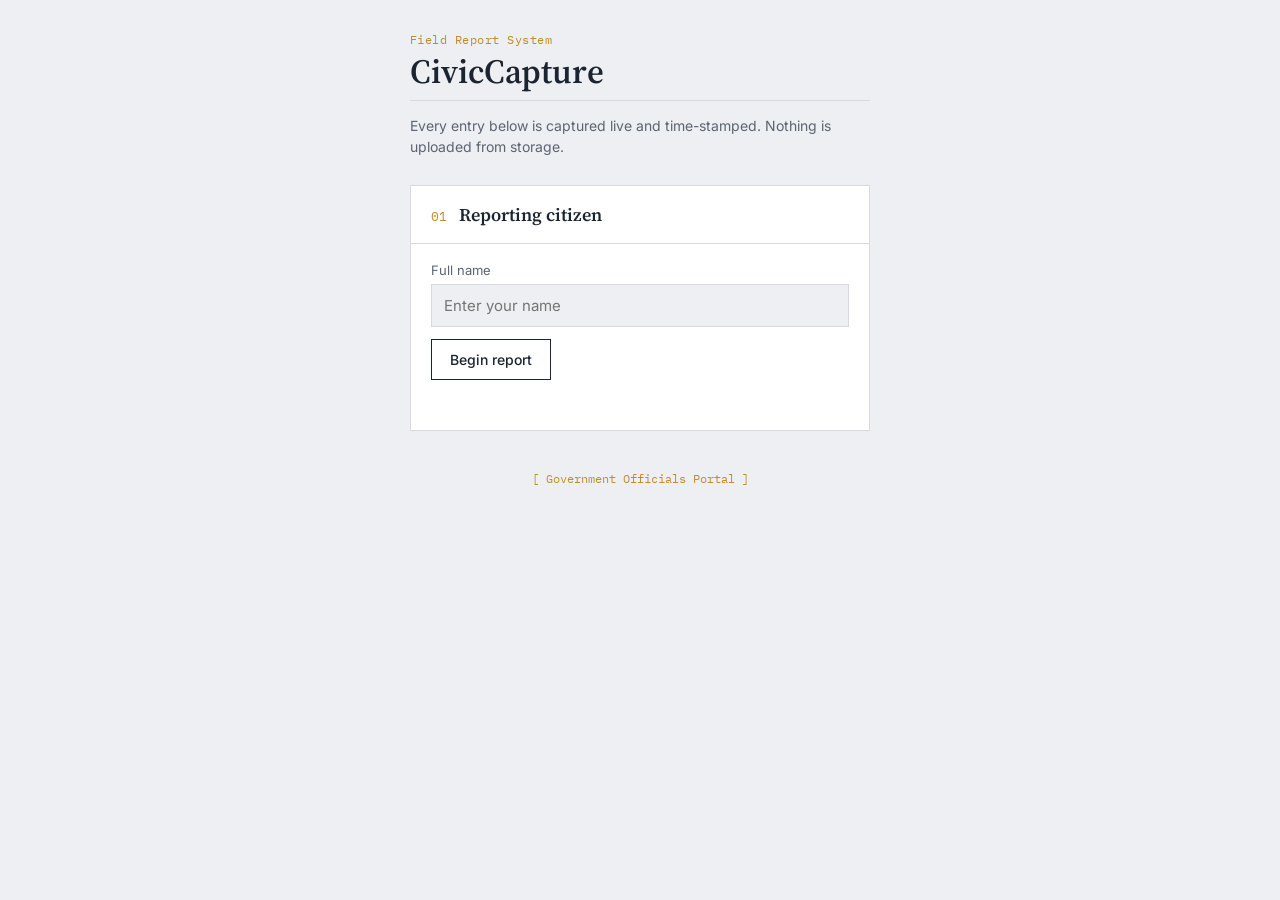
<file: www/index.html>
<!DOCTYPE html>
<html lang="en">
<head>
  <meta charset="UTF-8" />
  <meta name="viewport" content="width=device-width, initial-scale=1.0" />
  <title>CivicCapture</title>

  <!-- Fonts: Source Serif 4 (headings), Inter (body/buttons), IBM Plex Mono (File IDs) -->
  <link rel="preconnect" href="https://fonts.googleapis.com" />
  <link rel="preconnect" href="https://fonts.gstatic.com" crossorigin />
  <link href="https://fonts.googleapis.com/css2?family=Source+Serif+4:opsz,wght@8..60,500;8..60,600&family=Inter:wght@400;500;600&family=IBM+Plex+Mono:wght@500&display=swap" rel="stylesheet" />

  <link rel="stylesheet" href="style.css" />
</head>
<body>

  <div class="ledger">

    <header class="ledger-head">
      <p class="case-marker">Field Report System</p>
      <h1>CivicCapture</h1>
      <p class="ledger-rule">Every entry below is captured live and time-stamped. Nothing is uploaded from storage.</p>
    </header>

    <!-- ENTRY 1: Identify the citizen -->
    <section id="citizen-section" class="entry">
      <div class="entry-head">
        <span class="entry-num">01</span>
        <h2>Reporting citizen</h2>
      </div>
      <div class="entry-body">
        <label for="citizen-name">Full name</label>
        <input type="text" id="citizen-name" placeholder="Enter your name" />
        <button id="start-btn">Begin report</button>
        <p id="citizen-status" class="status-line"></p>
      </div>
    </section>

    <!-- ENTRY 2: Camera capture -->
    <section id="capture-section" class="entry hidden">
      <div class="entry-head">
        <span class="entry-num">02</span>
        <h2>Capture evidence</h2>
      </div>
      <div class="entry-body">
      
        <!-- Type Selection -->
        <div id="type-selection">
          <label>Select evidence type</label>
          <div class="button-row">
            <button id="select-photo-btn">Photo</button>
            <button id="select-video-btn">Video</button>
            <button id="select-audio-btn">Audio</button>
          </div>
        </div>

        <div id="capture-ui" class="hidden">
          <div class="camera-frame">
            <video id="camera-preview" autoplay playsinline></video>
            <canvas id="capture-canvas" class="hidden"></canvas>
            <div id="audio-visualizer" style="display: none; height: 120px; background: #000; align-items: center; justify-content: center; color: var(--gold); font-family: var(--font-mono); font-size: 14px;">[ AUDIO CAPTURE ACTIVE ]</div>
            <span id="live-dot" class="live-dot hidden">&#9679; LIVE <span id="recording-timer" class="hidden" style="margin-left: 6px; color: #fff;">00:00</span></span>
          </div>

          <div class="button-row">
            <button id="switch-camera-btn" class="hidden">Switch</button>
            <button id="take-photo-btn" class="hidden primary">Capture photo</button>
            <button id="record-video-btn" class="hidden primary">Record video</button>
            <button id="stop-record-btn" class="hidden danger">Stop video</button>
            <button id="record-audio-btn" class="hidden primary">Record audio</button>
            <button id="stop-audio-btn" class="hidden danger">Stop audio</button>
            <button id="cancel-capture-btn">Cancel</button>
          </div>
        </div>

        <p id="upload-status" class="status-line"></p>

        <div id="file-id-box" class="seal hidden">
          <p class="seal-label">Filed &amp; sealed &mdash; reference this ID</p>
          <code id="file-id-value"></code>
        </div>

      </div>
    </section>

    <!-- ENTRY 3: History -->
    <section id="history-section" class="entry hidden">
      <div class="entry-head">
        <span class="entry-num">03</span>
        <h2>Your filed reports</h2>
      </div>
      <div class="entry-body">
        <ul id="file-list" class="ledger-list"></ul>
      </div>
    </section>

  </div>

  <footer style="margin-top: 40px; text-align: center; font-family: var(--font-mono); font-size: 12px;">
    <a href="gov.html" style="color: var(--gold); text-decoration: none;">[ Government Officials Portal ]</a>
  </footer>

  <script src="supabase.js"></script>
  <script src="app.js"></script>
</body>
</html>
</file>
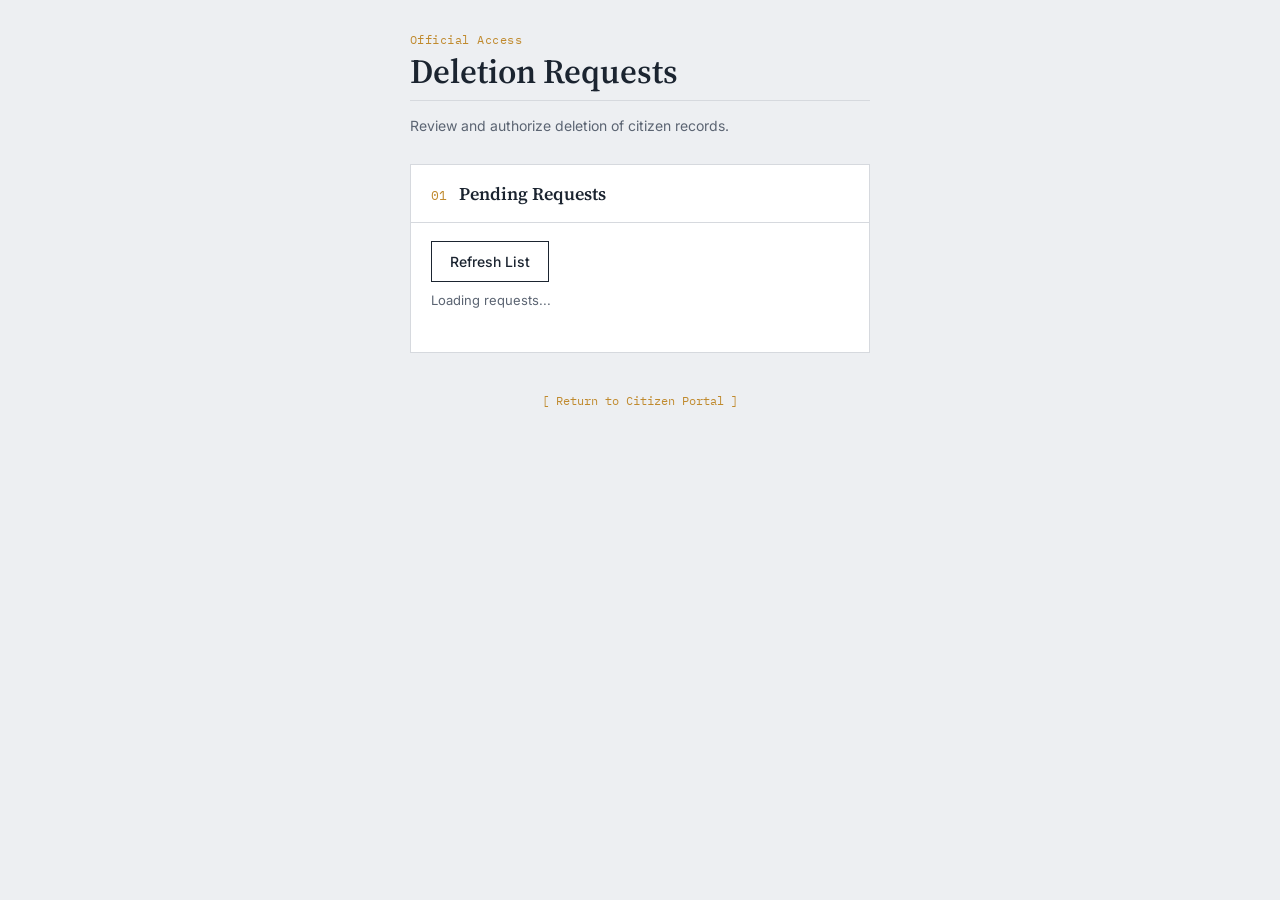
<file: www/gov.html>
<!DOCTYPE html>
<html lang="en">
<head>
  <meta charset="UTF-8" />
  <meta name="viewport" content="width=device-width, initial-scale=1.0" />
  <title>CivicCapture - Government Portal</title>
  
  <link rel="preconnect" href="https://fonts.googleapis.com" />
  <link rel="preconnect" href="https://fonts.gstatic.com" crossorigin />
  <link href="https://fonts.googleapis.com/css2?family=Source+Serif+4:opsz,wght@8..60,500;8..60,600&family=Inter:wght@400;500;600&family=IBM+Plex+Mono:wght@500&display=swap" rel="stylesheet" />
  
  <link rel="stylesheet" href="style.css" />
</head>
<body>

  <div class="ledger">

    <header class="ledger-head">
      <p class="case-marker">Official Access</p>
      <h1>Deletion Requests</h1>
      <p class="ledger-rule">Review and authorize deletion of citizen records.</p>
    </header>

    <section class="entry">
      <div class="entry-head">
        <span class="entry-num">01</span>
        <h2>Pending Requests</h2>
      </div>
      <div class="entry-body">
        <button id="refresh-btn">Refresh List</button>
        <p id="status-message" class="status-line"></p>
        <ul id="request-list" class="ledger-list" style="margin-top: 20px;"></ul>
      </div>
    </section>
    
    <footer style="margin-top: 40px; text-align: center; font-family: var(--font-mono); font-size: 12px;">
      <a href="index.html" style="color: var(--gold); text-decoration: none;">[ Return to Citizen Portal ]</a>
    </footer>

  </div>

  <script src="supabase.js"></script>
  <script src="gov.js"></script>
</body>
</html>
</file>
<file: www/style.css>
/* ============================================================
   DESIGN TOKENS
   ============================================================ */
:root {
  --paper: #edeff2;       /* page background */
  --paper-raised: #ffffff; /* card surfaces */
  --ink: #1b2430;         /* primary text, buttons */
  --ink-soft: #5b6472;    /* secondary text */
  --gold: #c08a2e;        /* the one accent — used sparingly */
  --gold-soft: #f3e6cc;   /* gold tint, for backgrounds */
  --alert: #c4483a;       /* live-recording indicator only */
  --line: #d6d9de;        /* hairline rules/borders */

  --font-head: "Source Serif 4", Georgia, serif;
  --font-body: "Inter", system-ui, sans-serif;
  --font-mono: "IBM Plex Mono", monospace;
}

* {
  box-sizing: border-box;
}

body {
  margin: 0;
  padding: 32px 16px;
  background: var(--paper);
  font-family: var(--font-body);
  color: var(--ink);
}

/* ============================================================
   LAYOUT SHELL
   ============================================================ */
.ledger {
  max-width: 460px;
  margin: 0 auto;
}

.hidden {
  display: none;
}

/* ============================================================
   HEADER
   ============================================================ */
.ledger-head {
  margin-bottom: 28px;
}

.case-marker {
  font-family: var(--font-mono);
  font-size: 12px;
  letter-spacing: 0.04em;
  color: var(--gold);
  margin: 0 0 6px 0;
}

.ledger-head h1 {
  font-family: var(--font-head);
  font-weight: 600;
  font-size: 34px;
  margin: 0;
  line-height: 1.1;
}

.ledger-rule {
  margin: 10px 0 0 0;
  padding-top: 14px;
  border-top: 1px solid var(--line);
  color: var(--ink-soft);
  font-size: 14px;
  line-height: 1.5;
}

/* ============================================================
   ENTRY (each numbered section — the "case file" unit)
   ============================================================ */
.entry {
  background: var(--paper-raised);
  border: 1px solid var(--line);
  margin-bottom: 16px;
}

.entry-head {
  display: flex;
  align-items: baseline;
  gap: 12px;
  padding: 16px 20px;
  border-bottom: 1px solid var(--line);
}

.entry-num {
  font-family: var(--font-mono);
  font-size: 13px;
  color: var(--gold);
}

.entry-head h2 {
  font-family: var(--font-head);
  font-weight: 600;
  font-size: 18px;
  margin: 0;
}

.entry-body {
  padding: 18px 20px 22px 20px;
}

/* ============================================================
   FORM ELEMENTS
   ============================================================ */
label {
  display: block;
  font-size: 13px;
  color: var(--ink-soft);
  margin-bottom: 6px;
}

input[type="text"] {
  width: 100%;
  padding: 11px 12px;
  font-size: 15px;
  font-family: var(--font-body);
  border: 1px solid var(--line);
  background: var(--paper);
  color: var(--ink);
  margin-bottom: 12px;
}

input[type="text"]:focus {
  outline: 2px solid var(--gold);
  outline-offset: 1px;
}

button {
  padding: 11px 18px;
  font-size: 14px;
  font-family: var(--font-body);
  font-weight: 500;
  border: 1px solid var(--ink);
  background: transparent;
  color: var(--ink);
  cursor: pointer;
}

button:hover {
  background: var(--ink);
  color: var(--paper-raised);
}

button.primary {
  background: var(--ink);
  color: var(--paper-raised);
}

button.primary:hover {
  background: var(--gold);
  border-color: var(--gold);
}

button:focus-visible {
  outline: 2px solid var(--gold);
  outline-offset: 2px;
}

.button-row {
  display: flex;
  gap: 10px;
}

.status-line {
  font-size: 13px;
  color: var(--ink-soft);
  min-height: 18px;
  margin: 10px 0 0 0;
}

/* ============================================================
   CAMERA
   ============================================================ */
.camera-frame {
  position: relative;
  margin-bottom: 14px;
}

#camera-preview {
  width: 100%;
  display: block;
  background: #000;
}

.live-dot {
  position: absolute;
  top: 10px;
  left: 10px;
  background: rgba(0, 0, 0, 0.6);
  color: var(--alert);
  font-family: var(--font-mono);
  font-size: 12px;
  padding: 3px 8px;
}

/* ============================================================
   FILE ID SEAL — the moment of confirmation
   ============================================================ */
.seal {
  margin-top: 16px;
  padding: 14px 16px;
  background: var(--gold-soft);
  border: 1px solid var(--gold);
}

.seal-label {
  margin: 0 0 8px 0;
  font-size: 13px;
  color: var(--ink);
}

.seal code {
  font-family: var(--font-mono);
  font-size: 13px;
  word-break: break-all;
  color: var(--ink);
}

/* ============================================================
   HISTORY LIST
   ============================================================ */
.ledger-list {
  list-style: none;
  margin: 0;
  padding: 0;
}

.ledger-list li {
  font-family: var(--font-mono);
  font-size: 13px;
  padding: 9px 0;
  border-bottom: 1px solid var(--line);
  color: var(--ink-soft);
}

.ledger-list li:last-child {
  border-bottom: none;
}
</file>
